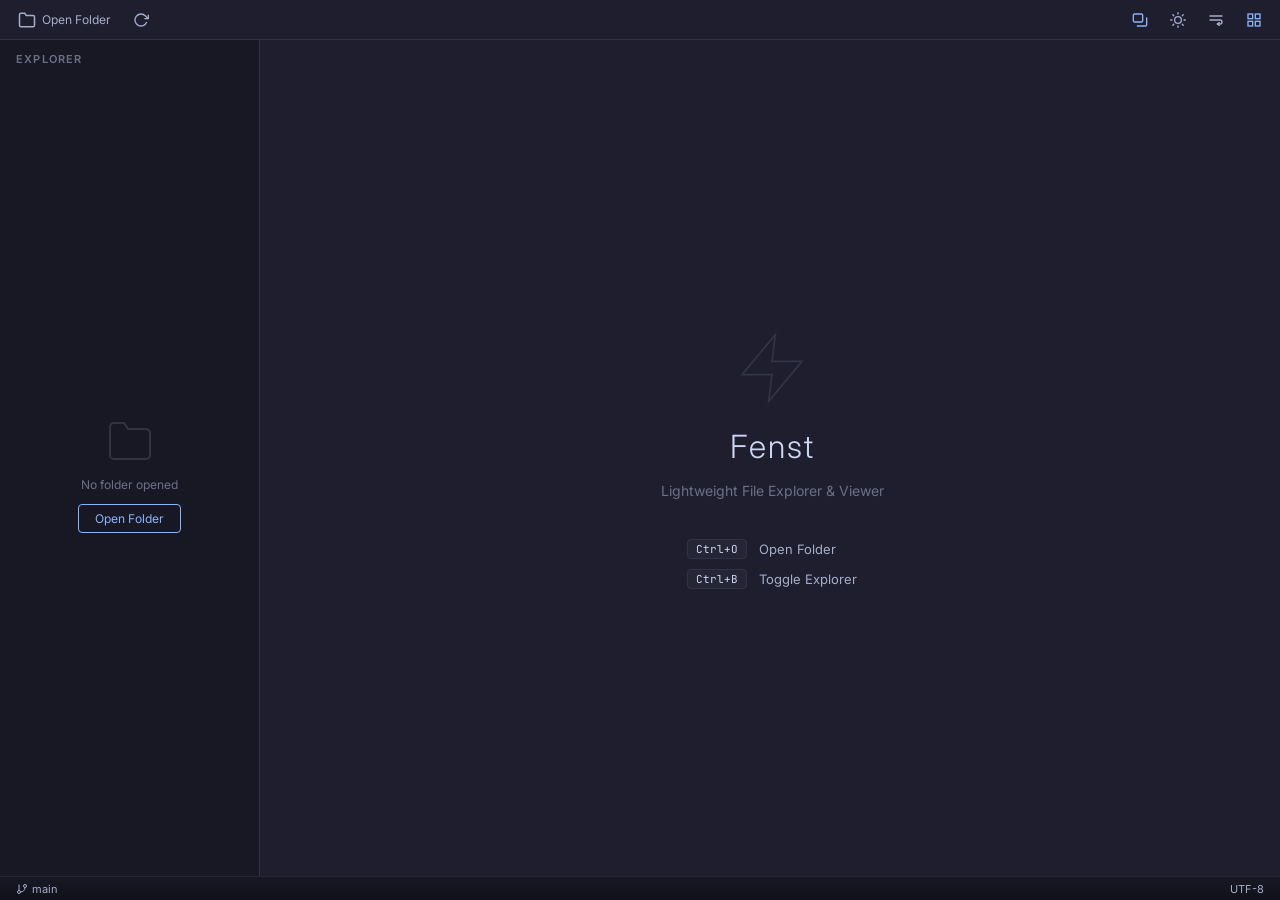
<file: frontend/index.html>
<!DOCTYPE html>
<html lang="en">
<head>
    <meta charset="UTF-8">
    <meta name="viewport" content="width=device-width, initial-scale=1.0">
    <title>Fenst</title>
    <meta name="description" content="Fenst — a lightweight file explorer and viewer built with Tauri">
    <link rel="preconnect" href="https://fonts.googleapis.com">
    <link rel="preconnect" href="https://fonts.gstatic.com" crossorigin>
    <link href="https://fonts.googleapis.com/css2?family=Inter:wght@300;400;500;600&family=JetBrains+Mono:wght@400;500&display=swap" rel="stylesheet">
    <link rel="stylesheet" href="styles.css">
</head>
<body>
    <div id="app">
        <!-- Toolbar -->
        <header id="toolbar" class="toolbar">
            <div class="toolbar-group">
                <button id="btn-open-folder" class="toolbar-btn" title="Open Folder (Ctrl+O)">
                    <svg width="18" height="18" viewBox="0 0 24 24" fill="none" stroke="currentColor" stroke-width="2">
                        <path d="M22 19a2 2 0 0 1-2 2H4a2 2 0 0 1-2-2V5a2 2 0 0 1 2-2h5l2 3h9a2 2 0 0 1 2 2z"/>
                    </svg>
                    <span>Open Folder</span>
                </button>
                <button id="btn-refresh" class="toolbar-btn" title="Refresh Explorer">
                    <svg width="16" height="16" viewBox="0 0 24 24" fill="none" stroke="currentColor" stroke-width="2">
                        <polyline points="23 4 23 10 17 10"/>
                        <path d="M20.49 15a9 9 0 1 1-2.12-9.36L23 10"/>
                    </svg>
                </button>
            </div>
            <div class="toolbar-group toolbar-right">
                <button id="btn-toggle-reuse-window" class="toolbar-btn active" title="Toggle Window Reuse (Alt+R)">
                    <svg width="16" height="16" viewBox="0 0 24 24" fill="none" stroke="currentColor" stroke-width="2" stroke-linecap="round" stroke-linejoin="round">
                        <rect x="2" y="3" width="14" height="12" rx="2"/>
                        <path d="M8 21h12a2 2 0 0 0 2-2V9"/>
                    </svg>
                </button>
                <button id="btn-toggle-theme" class="toolbar-btn" title="Toggle Theme (Ctrl+T)">
                    <svg width="16" height="16" viewBox="0 0 24 24" fill="none" stroke="currentColor" stroke-width="2" stroke-linecap="round" stroke-linejoin="round">
                        <circle cx="12" cy="12" r="5"/>
                        <line x1="12" y1="1" x2="12" y2="3"/>
                        <line x1="12" y1="21" x2="12" y2="23"/>
                        <line x1="4.22" y1="4.22" x2="5.64" y2="5.64"/>
                        <line x1="18.36" y1="18.36" x2="19.78" y2="19.78"/>
                        <line x1="1" y1="12" x2="3" y2="12"/>
                        <line x1="21" y1="12" x2="23" y2="12"/>
                        <line x1="4.22" y1="19.78" x2="5.64" y2="18.36"/>
                        <line x1="18.36" y1="5.64" x2="19.78" y2="4.22"/>
                    </svg>
                </button>
                <button id="btn-toggle-word-wrap" class="toolbar-btn" title="Toggle Word Wrap (Alt+Z)">
                    <svg width="16" height="16" viewBox="0 0 24 24" fill="none" stroke="currentColor" stroke-width="2" stroke-linecap="round" stroke-linejoin="round">
                        <path d="M3 6h18M3 12h15a3 3 0 0 1 0 6h-4"/>
                        <polyline points="17 16 14 18 17 20"/>
                    </svg>
                </button>
                <button id="btn-toggle-explorer" class="toolbar-btn active" title="Toggle Explorer (Ctrl+B)">
                    <svg width="16" height="16" viewBox="0 0 24 24" fill="none" stroke="currentColor" stroke-width="2">
                        <rect x="3" y="3" width="7" height="7"/>
                        <rect x="14" y="3" width="7" height="7"/>
                        <rect x="3" y="14" width="7" height="7"/>
                        <rect x="14" y="14" width="7" height="7"/>
                    </svg>
                </button>
            </div>
        </header>

        <!-- Main Content Area -->
        <div id="workspace">
            <!-- Explorer Side Panel -->
            <aside id="explorer" class="explorer">
                <div class="explorer-header">
                    <h2 class="explorer-title">EXPLORER</h2>
                </div>
                <div id="explorer-tree" class="explorer-tree">
                    <div class="explorer-empty">
                        <svg width="48" height="48" viewBox="0 0 24 24" fill="none" stroke="currentColor" stroke-width="1" opacity="0.3">
                            <path d="M22 19a2 2 0 0 1-2 2H4a2 2 0 0 1-2-2V5a2 2 0 0 1 2-2h5l2 3h9a2 2 0 0 1 2 2z"/>
                        </svg>
                        <p>No folder opened</p>
                        <button id="btn-open-folder-empty" class="btn-open-empty">Open Folder</button>
                    </div>
                </div>
            </aside>

            <!-- Resize Handle -->
            <div id="resize-handle" class="resize-handle"></div>

            <!-- Content Frame -->
            <main id="content" class="content">
                <div id="content-welcome" class="content-welcome">
                    <div class="welcome-logo">
                        <svg width="80" height="80" viewBox="0 0 24 24" fill="none" stroke="currentColor" stroke-width="0.5" opacity="0.15">
                            <path d="M13 2L3 14h9l-1 8 10-12h-9l1-8z"/>
                        </svg>
                    </div>
                    <h1 class="welcome-title">Fenst</h1>
                    <p class="welcome-subtitle">Lightweight File Explorer & Viewer</p>
                    <div class="welcome-shortcuts">
                        <div class="shortcut-item">
                            <kbd>Ctrl+O</kbd>
                            <span>Open Folder</span>
                        </div>
                        <div class="shortcut-item">
                            <kbd>Ctrl+B</kbd>
                            <span>Toggle Explorer</span>
                        </div>
                    </div>
                </div>
                <div id="content-viewer" class="content-viewer" style="display: none;">
                    <div id="content-tab-bar" class="tab-bar"></div>
                    <div id="file-content" class="file-content"></div>
                </div>
            </main>
        </div>

        <!-- Status Bar -->
        <footer id="statusbar" class="statusbar">
            <div class="statusbar-left">
                <span id="status-branch" class="status-item">
                    <svg width="12" height="12" viewBox="0 0 24 24" fill="none" stroke="currentColor" stroke-width="2">
                        <line x1="6" y1="3" x2="6" y2="15"/>
                        <circle cx="18" cy="6" r="3"/>
                        <circle cx="6" cy="18" r="3"/>
                        <path d="M18 9a9 9 0 0 1-9 9"/>
                    </svg>
                    <span>main</span>
                </span>
                <span id="status-file-path" class="status-item status-filepath"></span>
            </div>
            <div class="statusbar-right">
                <span id="status-lines" class="status-item"></span>
                <span id="status-size" class="status-item"></span>
                <span id="status-encoding" class="status-item">UTF-8</span>
            </div>
        </footer>
    </div>

    <script src="app.js"></script>
</body>
</html>
</file>
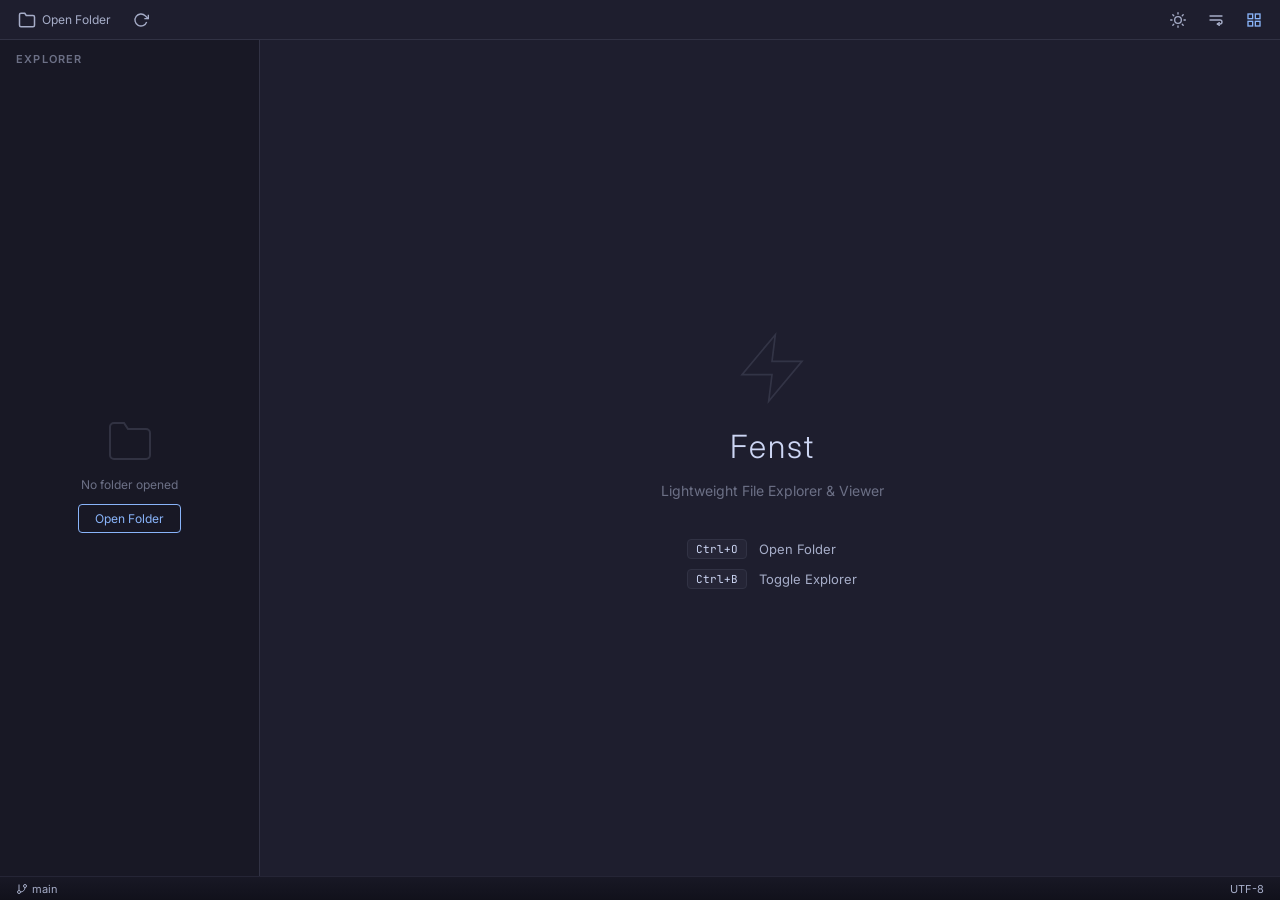
<file: src/fenst/frontend/index.html>
<!DOCTYPE html>
<html lang="en">
<head>
    <meta charset="UTF-8">
    <meta name="viewport" content="width=device-width, initial-scale=1.0">
    <title>Fenst</title>
    <meta name="description" content="Fenst — a lightweight file explorer and viewer built with Tauri">
    <link rel="preconnect" href="https://fonts.googleapis.com">
    <link rel="preconnect" href="https://fonts.gstatic.com" crossorigin>
    <link href="https://fonts.googleapis.com/css2?family=Inter:wght@300;400;500;600&family=JetBrains+Mono:wght@400;500&display=swap" rel="stylesheet">
    <link rel="stylesheet" href="styles.css">
</head>
<body>
    <div id="app">
        <!-- Toolbar -->
        <header id="toolbar" class="toolbar">
            <div class="toolbar-group">
                <button id="btn-open-folder" class="toolbar-btn" title="Open Folder (Ctrl+O)">
                    <svg width="18" height="18" viewBox="0 0 24 24" fill="none" stroke="currentColor" stroke-width="2">
                        <path d="M22 19a2 2 0 0 1-2 2H4a2 2 0 0 1-2-2V5a2 2 0 0 1 2-2h5l2 3h9a2 2 0 0 1 2 2z"/>
                    </svg>
                    <span>Open Folder</span>
                </button>
                <button id="btn-refresh" class="toolbar-btn" title="Refresh Explorer">
                    <svg width="16" height="16" viewBox="0 0 24 24" fill="none" stroke="currentColor" stroke-width="2">
                        <polyline points="23 4 23 10 17 10"/>
                        <path d="M20.49 15a9 9 0 1 1-2.12-9.36L23 10"/>
                    </svg>
                </button>
            </div>
            <div class="toolbar-group toolbar-right">
                <button id="btn-toggle-theme" class="toolbar-btn" title="Toggle Theme (Ctrl+T)">
                    <svg width="16" height="16" viewBox="0 0 24 24" fill="none" stroke="currentColor" stroke-width="2" stroke-linecap="round" stroke-linejoin="round">
                        <circle cx="12" cy="12" r="5"/>
                        <line x1="12" y1="1" x2="12" y2="3"/>
                        <line x1="12" y1="21" x2="12" y2="23"/>
                        <line x1="4.22" y1="4.22" x2="5.64" y2="5.64"/>
                        <line x1="18.36" y1="18.36" x2="19.78" y2="19.78"/>
                        <line x1="1" y1="12" x2="3" y2="12"/>
                        <line x1="21" y1="12" x2="23" y2="12"/>
                        <line x1="4.22" y1="19.78" x2="5.64" y2="18.36"/>
                        <line x1="18.36" y1="5.64" x2="19.78" y2="4.22"/>
                    </svg>
                </button>
                <button id="btn-toggle-word-wrap" class="toolbar-btn" title="Toggle Word Wrap (Alt+Z)">
                    <svg width="16" height="16" viewBox="0 0 24 24" fill="none" stroke="currentColor" stroke-width="2" stroke-linecap="round" stroke-linejoin="round">
                        <path d="M3 6h18M3 12h15a3 3 0 0 1 0 6h-4"/>
                        <polyline points="17 16 14 18 17 20"/>
                    </svg>
                </button>
                <button id="btn-toggle-explorer" class="toolbar-btn active" title="Toggle Explorer (Ctrl+B)">
                    <svg width="16" height="16" viewBox="0 0 24 24" fill="none" stroke="currentColor" stroke-width="2">
                        <rect x="3" y="3" width="7" height="7"/>
                        <rect x="14" y="3" width="7" height="7"/>
                        <rect x="3" y="14" width="7" height="7"/>
                        <rect x="14" y="14" width="7" height="7"/>
                    </svg>
                </button>
            </div>
        </header>

        <!-- Main Content Area -->
        <div id="workspace">
            <!-- Explorer Side Panel -->
            <aside id="explorer" class="explorer">
                <div class="explorer-header">
                    <h2 class="explorer-title">EXPLORER</h2>
                </div>
                <div id="explorer-tree" class="explorer-tree">
                    <div class="explorer-empty">
                        <svg width="48" height="48" viewBox="0 0 24 24" fill="none" stroke="currentColor" stroke-width="1" opacity="0.3">
                            <path d="M22 19a2 2 0 0 1-2 2H4a2 2 0 0 1-2-2V5a2 2 0 0 1 2-2h5l2 3h9a2 2 0 0 1 2 2z"/>
                        </svg>
                        <p>No folder opened</p>
                        <button id="btn-open-folder-empty" class="btn-open-empty">Open Folder</button>
                    </div>
                </div>
            </aside>

            <!-- Resize Handle -->
            <div id="resize-handle" class="resize-handle"></div>

            <!-- Content Frame -->
            <main id="content" class="content">
                <div id="content-welcome" class="content-welcome">
                    <div class="welcome-logo">
                        <svg width="80" height="80" viewBox="0 0 24 24" fill="none" stroke="currentColor" stroke-width="0.5" opacity="0.15">
                            <path d="M13 2L3 14h9l-1 8 10-12h-9l1-8z"/>
                        </svg>
                    </div>
                    <h1 class="welcome-title">Fenst</h1>
                    <p class="welcome-subtitle">Lightweight File Explorer & Viewer</p>
                    <div class="welcome-shortcuts">
                        <div class="shortcut-item">
                            <kbd>Ctrl+O</kbd>
                            <span>Open Folder</span>
                        </div>
                        <div class="shortcut-item">
                            <kbd>Ctrl+B</kbd>
                            <span>Toggle Explorer</span>
                        </div>
                    </div>
                </div>
                <div id="content-viewer" class="content-viewer" style="display: none;">
                    <div id="content-tab-bar" class="tab-bar">
                        <div id="active-tab" class="tab active">
                            <span id="tab-filename" class="tab-name">untitled</span>
                            <button id="tab-close" class="tab-close" title="Close">&times;</button>
                        </div>
                    </div>
                    <div id="file-content" class="file-content"></div>
                </div>
            </main>
        </div>

        <!-- Status Bar -->
        <footer id="statusbar" class="statusbar">
            <div class="statusbar-left">
                <span id="status-branch" class="status-item">
                    <svg width="12" height="12" viewBox="0 0 24 24" fill="none" stroke="currentColor" stroke-width="2">
                        <line x1="6" y1="3" x2="6" y2="15"/>
                        <circle cx="18" cy="6" r="3"/>
                        <circle cx="6" cy="18" r="3"/>
                        <path d="M18 9a9 9 0 0 1-9 9"/>
                    </svg>
                    <span>main</span>
                </span>
                <span id="status-file-path" class="status-item status-filepath"></span>
            </div>
            <div class="statusbar-right">
                <span id="status-lines" class="status-item"></span>
                <span id="status-size" class="status-item"></span>
                <span id="status-encoding" class="status-item">UTF-8</span>
            </div>
        </footer>
    </div>

    <script src="app.js"></script>
</body>
</html>
</file>
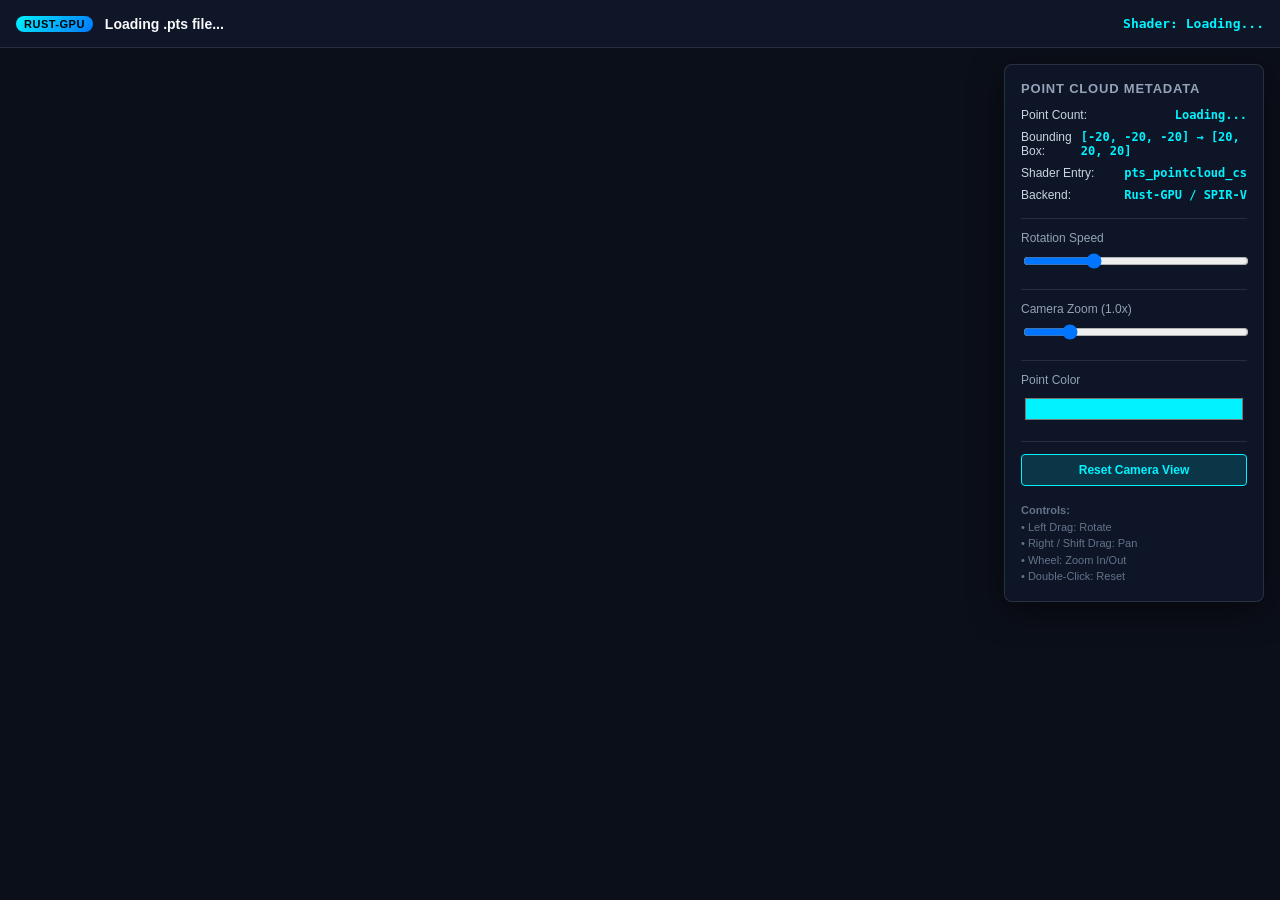
<file: frontend/pts_viewer.html>
<!DOCTYPE html>
<html lang="en">
<head>
  <meta charset="UTF-8" />
  <meta name="viewport" content="width=device-width, initial-scale=1.0" />
  <title>Fenst — Point Cloud Viewer</title>
  <style>
    * {
      box-sizing: border-box;
    }
    html, body {
      margin: 0;
      padding: 0;
      width: 100vw;
      height: 100vh;
      overflow: hidden;
      background-color: #0b0f19;
      color: #e2e8f0;
      font-family: -apple-system, BlinkMacSystemFont, "Segoe UI", Roboto, Helvetica, Arial, sans-serif;
      display: flex;
      flex-direction: column;
    }

    .pts-header {
      height: 48px;
      min-height: 48px;
      background: rgba(15, 23, 42, 0.95);
      border-bottom: 1px solid rgba(255, 255, 255, 0.1);
      display: flex;
      align-items: center;
      justify-content: space-between;
      padding: 0 16px;
      z-index: 10;
    }

    .pts-title-group {
      display: flex;
      align-items: center;
      gap: 12px;
    }

    .pts-badge {
      background: linear-gradient(135deg, #00f3ff, #0077ff);
      color: #000;
      font-weight: 700;
      font-size: 11px;
      padding: 2px 8px;
      border-radius: 12px;
      text-transform: uppercase;
      letter-spacing: 0.5px;
    }

    .pts-filename {
      font-size: 14px;
      font-weight: 600;
      color: #f8fafc;
    }

    .pts-main {
      flex: 1;
      width: 100%;
      height: calc(100vh - 48px);
      position: relative;
      overflow: hidden;
      display: block;
    }

    #pts-canvas {
      position: absolute;
      top: 0;
      left: 0;
      width: 100%;
      height: 100%;
      display: block;
    }

    .pts-sidebar {
      position: absolute;
      top: 16px;
      right: 16px;
      width: 260px;
      background: rgba(15, 23, 42, 0.85);
      backdrop-filter: blur(12px);
      border: 1px solid rgba(255, 255, 255, 0.12);
      border-radius: 8px;
      padding: 16px;
      box-shadow: 0 8px 32px rgba(0, 0, 0, 0.5);
      z-index: 5;
    }

    .pts-panel-title {
      font-size: 13px;
      font-weight: 700;
      text-transform: uppercase;
      letter-spacing: 0.8px;
      color: #94a3b8;
      margin-bottom: 12px;
    }

    .pts-stat-row {
      display: flex;
      justify-content: space-between;
      font-size: 12px;
      margin-bottom: 8px;
      color: #cbd5e1;
    }

    .pts-stat-val {
      font-family: monospace;
      font-weight: 600;
      color: #00f3ff;
    }

    .pts-control-group {
      margin-top: 16px;
      border-top: 1px solid rgba(255, 255, 255, 0.1);
      padding-top: 12px;
    }

    .pts-label {
      font-size: 12px;
      color: #94a3b8;
      margin-bottom: 6px;
      display: block;
    }

    input[type="range"] {
      width: 100%;
    }
  </style>
</head>
<body>
  <div class="pts-header">
    <div class="pts-title-group">
      <span class="pts-badge">Rust-GPU</span>
      <span class="pts-filename" id="pts-filename-txt">Loading .pts file...</span>
    </div>
    <div class="pts-stat-val" id="pts-shader-status">Shader: Loading...</div>
  </div>

  <div class="pts-main">
    <canvas id="pts-canvas"></canvas>

    <div class="pts-sidebar">
      <div class="pts-panel-title">Point Cloud Metadata</div>
      <div class="pts-stat-row">
        <span>Point Count:</span>
        <span class="pts-stat-val" id="pts-stat-count">Loading...</span>
      </div>
      <div class="pts-stat-row">
        <span>Bounding Box:</span>
        <span class="pts-stat-val" id="pts-stat-bbox">[-20, -20, -20] → [20, 20, 20]</span>
      </div>
      <div class="pts-stat-row">
        <span>Shader Entry:</span>
        <span class="pts-stat-val">pts_pointcloud_cs</span>
      </div>
      <div class="pts-stat-row">
        <span>Backend:</span>
        <span class="pts-stat-val">Rust-GPU / SPIR-V</span>
      </div>

      <div class="pts-control-group">
        <label class="pts-label" for="pts-rot-speed">Rotation Speed</label>
        <input type="range" id="pts-rot-speed" min="0" max="100" value="30" />
      </div>
      <div class="pts-control-group">
        <label class="pts-label" for="pts-zoom">Camera Zoom (<span id="pts-zoom-val">1.0x</span>)</label>
        <input type="range" id="pts-zoom" min="10" max="500" value="100" />
      </div>
      <div class="pts-control-group">
        <label class="pts-label" for="pts-line-color">Point Color</label>
        <input type="color" id="pts-line-color" value="#00f3ff" style="width:100%; height:32px; background:none; border:none; cursor:pointer;" />
      </div>
      <div class="pts-control-group">
        <button id="pts-btn-reset-cam" style="width:100%; padding:8px 12px; background:rgba(0,243,255,0.15); border:1px solid #00f3ff; color:#00f3ff; border-radius:4px; font-weight:600; cursor:pointer; font-size:12px; transition:all 0.2s;">Reset Camera View</button>
      </div>
      <div style="margin-top:16px; font-size:11px; color:#64748b; line-height:1.5;">
        <div><b>Controls:</b></div>
        <div>• Left Drag: Rotate</div>
        <div>• Right / Shift Drag: Pan</div>
        <div>• Wheel: Zoom In/Out</div>
        <div>• Double-Click: Reset</div>
      </div>
    </div>
  </div>

  <script src="pts_viewer.js"></script>
</body>
</html>
</file>
<file: frontend/styles.css>
/* =================================================================
   Fenst — VS Code-inspired Dark Theme
   ================================================================= */

/* ---- CSS Custom Properties (Design Tokens) ---- */
:root {
    /* Background layers */
    --bg-base:              #1e1e2e;
    --bg-surface:           #181825;
    --bg-elevated:          #252536;
    --bg-overlay:           #313244;

    /* Text */
    --text-primary:         #cdd6f4;
    --text-secondary:       #a6adc8;
    --text-muted:           #6c7086;
    --text-accent:          #89b4fa;

    /* Accent & brand */
    --accent:               #89b4fa;
    --accent-hover:         #74c7ec;
    --accent-dim:           rgba(137, 180, 250, 0.12);
    --accent-glow:          rgba(137, 180, 250, 0.08);

    /* Borders */
    --border:               #313244;
    --border-subtle:        #252536;
    --border-focus:         #89b4fa;

    /* Status bar */
    --statusbar-bg:         #11111b;
    --statusbar-text:       #a6adc8;

    /* Toolbar */
    --toolbar-bg:           #1e1e2e;
    --toolbar-border:       #313244;

    /* Explorer */
    --explorer-bg:          #181825;
    --explorer-hover:       rgba(137, 180, 250, 0.06);
    --explorer-selected:    rgba(137, 180, 250, 0.12);
    --explorer-width:       260px;

    /* Content */
    --content-bg:           #1e1e2e;
    --line-number-color:    #45475a;
    --line-number-bg:       #181825;

    /* Tab bar */
    --tab-bg:               #181825;
    --tab-active-bg:        #1e1e2e;
    --tab-border:           #313244;
    --tab-text:             #6c7086;
    --tab-active-text:      #cdd6f4;

    /* Scrollbar */
    --scrollbar-thumb:      #45475a;
    --scrollbar-track:      transparent;

    /* Transitions */
    --transition-fast:      120ms ease;
    --transition-normal:    200ms ease;
    --transition-smooth:    300ms cubic-bezier(0.4, 0, 0.2, 1);

    /* Fonts */
    --font-ui:              'Inter', -apple-system, BlinkMacSystemFont, 'Segoe UI', sans-serif;
    --font-mono:            'JetBrains Mono', 'Cascadia Code', 'Fira Code', 'Consolas', monospace;

    /* Sizing */
    --toolbar-height:       40px;
    --statusbar-height:     24px;
    --tab-height:           36px;
}

/* ---- Light Mode (Catppuccin Latte inspired) ---- */
body.light-theme {
    /* Background layers */
    --bg-base:              #eff1f5;
    --bg-surface:           #e6e9ef;
    --bg-elevated:          #ccd0da;
    --bg-overlay:           #bcc0cc;

    /* Text */
    --text-primary:         #4c4f69;
    --text-secondary:       #5c5f77;
    --text-muted:           #8c8fa1;
    --text-accent:          #1e66f5;

    /* Accent & brand */
    --accent:               #1e66f5;
    --accent-hover:         #179294;
    --accent-dim:           rgba(30, 102, 245, 0.12);
    --accent-glow:          rgba(30, 102, 245, 0.08);

    /* Borders */
    --border:               #bcc0cc;
    --border-subtle:        #ccd0da;
    --border-focus:         #1e66f5;

    /* Status bar */
    --statusbar-bg:         #dce0e8;
    --statusbar-text:       #4c4f69;

    /* Toolbar */
    --toolbar-bg:           #eff1f5;
    --toolbar-border:       #bcc0cc;

    /* Explorer */
    --explorer-bg:          #e6e9ef;
    --explorer-hover:       rgba(30, 102, 245, 0.06);
    --explorer-selected:    rgba(30, 102, 245, 0.12);

    /* Content */
    --content-bg:           #eff1f5;
    --line-number-color:    #9ca0b0;
    --line-number-bg:       #e6e9ef;

    /* Tab bar */
    --tab-bg:               #e6e9ef;
    --tab-active-bg:        #eff1f5;
    --tab-border:           #bcc0cc;
    --tab-text:             #8c8fa1;
    --tab-active-text:      #4c4f69;

    /* Scrollbar */
    --scrollbar-thumb:      #bcc0cc;
}

/* ---- Light Theme Folder/File Type Icon Colors ---- */
body.light-theme .icon-folder { color: #dfae3d; }
body.light-theme .icon-folder-open { color: #e68440; }
body.light-theme .icon-rust { color: #e66400; }
body.light-theme .icon-js { color: #a37c00; }
body.light-theme .icon-ts { color: #1e66f5; }
body.light-theme .icon-html { color: #e15a1d; }
body.light-theme .icon-css { color: #1e66f5; }
body.light-theme .icon-json { color: #a37c00; }
body.light-theme .icon-md { color: #1e66f5; }
body.light-theme .icon-toml { color: #40a02b; }
body.light-theme .icon-py { color: #1e66f5; }
body.light-theme .icon-image { color: #8839ef; }

/* ---- Theme transitions ---- */
body, .toolbar, .explorer, .content, .tab-bar, .tab, .statusbar, .line-number, .line-text, .tree-item, .statusbar-bg {
    transition: background-color var(--transition-normal), 
                color var(--transition-normal), 
                border-color var(--transition-normal);
}

/* ---- Reset & Base ---- */
*, *::before, *::after {
    margin: 0;
    padding: 0;
    box-sizing: border-box;
}

html, body {
    width: 100%;
    height: 100%;
    overflow: hidden;
    font-family: var(--font-ui);
    font-size: 14px;
    color: var(--text-primary);
    background: var(--bg-base);
    -webkit-font-smoothing: antialiased;
    -moz-osx-font-smoothing: grayscale;
    user-select: none;
}

/* ---- Scrollbar ---- */
::-webkit-scrollbar {
    width: 8px;
    height: 8px;
}

::-webkit-scrollbar-track {
    background: var(--scrollbar-track);
}

::-webkit-scrollbar-thumb {
    background: var(--scrollbar-thumb);
    border-radius: 4px;
}

::-webkit-scrollbar-thumb:hover {
    background: #585b70;
}

::-webkit-scrollbar-corner {
    background: transparent;
}

/* ---- App Layout ---- */
#app {
    display: grid;
    grid-template-rows: var(--toolbar-height) 1fr var(--statusbar-height);
    width: 100%;
    height: 100%;
}

/* ---- Toolbar ---- */
.toolbar {
    display: flex;
    align-items: center;
    justify-content: space-between;
    padding: 0 8px;
    background: var(--toolbar-bg);
    border-bottom: 1px solid var(--toolbar-border);
    gap: 4px;
    z-index: 10;
}

.toolbar-group {
    display: flex;
    align-items: center;
    gap: 2px;
}

.toolbar-btn {
    display: flex;
    align-items: center;
    gap: 6px;
    padding: 5px 10px;
    border: none;
    border-radius: 5px;
    background: transparent;
    color: var(--text-secondary);
    font-family: var(--font-ui);
    font-size: 12px;
    cursor: pointer;
    transition: all var(--transition-fast);
    white-space: nowrap;
}

.toolbar-btn:hover {
    background: var(--accent-dim);
    color: var(--text-primary);
}

.toolbar-btn:active {
    background: var(--accent-glow);
    transform: scale(0.97);
}

.toolbar-btn.active {
    color: var(--accent);
}

.toolbar-btn svg {
    flex-shrink: 0;
    transition: color var(--transition-fast);
}

/* ---- Workspace (Explorer + Content) ---- */
#workspace {
    display: flex;
    overflow: hidden;
    position: relative;
}

/* ---- Explorer ---- */
.explorer {
    width: var(--explorer-width);
    min-width: 180px;
    max-width: 500px;
    background: var(--explorer-bg);
    border-right: 1px solid var(--border);
    display: flex;
    flex-direction: column;
    overflow: hidden;
    transition: width var(--transition-smooth), min-width var(--transition-smooth), opacity var(--transition-normal);
}

.explorer.hidden {
    width: 0 !important;
    min-width: 0 !important;
    border-right: none;
    opacity: 0;
    pointer-events: none;
}

.explorer-header {
    display: flex;
    align-items: center;
    justify-content: space-between;
    padding: 12px 16px 8px;
    flex-shrink: 0;
}

.explorer-title {
    font-size: 11px;
    font-weight: 600;
    letter-spacing: 1.2px;
    color: var(--text-muted);
    text-transform: uppercase;
}

.explorer-tree {
    flex: 1;
    overflow-y: auto;
    overflow-x: hidden;
    padding: 4px 0;
}

/* Empty state */
.explorer-empty {
    display: flex;
    flex-direction: column;
    align-items: center;
    justify-content: center;
    height: 100%;
    gap: 12px;
    color: var(--text-muted);
    padding: 20px;
    text-align: center;
}

.explorer-empty p {
    font-size: 12px;
}

.btn-open-empty {
    padding: 6px 16px;
    border: 1px solid var(--accent);
    border-radius: 4px;
    background: transparent;
    color: var(--accent);
    font-family: var(--font-ui);
    font-size: 12px;
    cursor: pointer;
    transition: all var(--transition-fast);
}

.btn-open-empty:hover {
    background: var(--accent-dim);
}

/* Tree items */
.tree-item {
    display: flex;
    align-items: center;
    padding: 3px 8px 3px 0;
    cursor: pointer;
    color: var(--text-secondary);
    font-size: 14px;
    transition: background var(--transition-fast), color var(--transition-fast);
    white-space: nowrap;
    overflow: hidden;
    text-overflow: ellipsis;
}

.tree-item:hover {
    background: var(--explorer-hover);
    color: var(--text-primary);
}

.tree-item.selected {
    background: var(--explorer-selected);
    color: var(--text-accent);
}

.tree-item-indent {
    flex-shrink: 0;
}

.tree-item-icon {
    width: 20px;
    height: 20px;
    display: flex;
    align-items: center;
    justify-content: center;
    flex-shrink: 0;
    margin-right: 4px;
}

.tree-item-chevron {
    width: 16px;
    height: 16px;
    display: flex;
    align-items: center;
    justify-content: center;
    flex-shrink: 0;
    transition: transform var(--transition-fast);
    color: var(--text-muted);
}

.tree-item-chevron.expanded {
    transform: rotate(90deg);
}

.tree-item-chevron.file-spacer {
    width: 16px;
}

.tree-item-name {
    overflow: hidden;
    text-overflow: ellipsis;
}

.tree-children {
    overflow: hidden;
    transition: max-height var(--transition-smooth), opacity var(--transition-normal);
}

.tree-children.collapsed {
    max-height: 0 !important;
    opacity: 0;
}

/* File type icon colors */
.icon-folder { color: #f9e2af; }
.icon-folder-open { color: #fab387; }
.icon-file { color: var(--text-muted); }
.icon-rust { color: #fab387; }
.icon-js { color: #f9e2af; }
.icon-ts { color: #89b4fa; }
.icon-html { color: #fab387; }
.icon-css { color: #89b4fa; }
.icon-json { color: #f9e2af; }
.icon-md { color: #89b4fa; }
.icon-toml { color: #a6e3a1; }
.icon-py { color: #89b4fa; }
.icon-txt { color: var(--text-secondary); }
.icon-image { color: #cba6f7; }

/* ---- Resize Handle ---- */
.resize-handle {
    width: 4px;
    cursor: col-resize;
    background: transparent;
    transition: background var(--transition-fast);
    z-index: 5;
    flex-shrink: 0;
}

.resize-handle:hover,
.resize-handle.active {
    background: var(--accent);
}

/* ---- Content Area ---- */
.content {
    flex: 1;
    background: var(--content-bg);
    display: flex;
    flex-direction: column;
    overflow: hidden;
    min-width: 0;
}

/* Welcome screen */
.content-welcome {
    display: flex;
    flex-direction: column;
    align-items: center;
    justify-content: center;
    height: 100%;
    gap: 16px;
    animation: fadeIn 0.5s ease;
}

.welcome-logo {
    opacity: 0.8;
}

.welcome-title {
    font-size: 32px;
    font-weight: 300;
    color: var(--text-primary);
    letter-spacing: 2px;
}

.welcome-subtitle {
    font-size: 14px;
    color: var(--text-muted);
    margin-bottom: 24px;
}

.welcome-shortcuts {
    display: flex;
    flex-direction: column;
    gap: 10px;
}

.shortcut-item {
    display: flex;
    align-items: center;
    gap: 12px;
    font-size: 13px;
    color: var(--text-secondary);
}

kbd {
    display: inline-block;
    padding: 2px 8px;
    border: 1px solid var(--border);
    border-radius: 4px;
    background: var(--bg-elevated);
    color: var(--text-primary);
    font-family: var(--font-mono);
    font-size: 11px;
    min-width: 60px;
    text-align: center;
}

/* Tab bar */
.tab-bar {
    display: flex;
    align-items: stretch;
    height: var(--tab-height);
    background: var(--tab-bg);
    border-bottom: 1px solid var(--tab-border);
    flex-shrink: 0;
    overflow-x: auto;
}

.tab {
    display: flex;
    align-items: center;
    gap: 8px;
    padding: 0 12px;
    border-right: 1px solid var(--tab-border);
    color: var(--tab-text);
    font-size: 12px;
    cursor: pointer;
    transition: all var(--transition-fast);
    position: relative;
    max-width: 200px;
}

.tab.active {
    background: var(--tab-active-bg);
    color: var(--tab-active-text);
}

.tab.active::after {
    content: '';
    position: absolute;
    bottom: 0;
    left: 0;
    right: 0;
    height: 2px;
    background: var(--accent);
}

.tab-name {
    overflow: hidden;
    text-overflow: ellipsis;
    white-space: nowrap;
}

.tab-close {
    display: flex;
    align-items: center;
    justify-content: center;
    width: 18px;
    height: 18px;
    border: none;
    border-radius: 3px;
    background: transparent;
    color: var(--text-muted);
    font-size: 14px;
    cursor: pointer;
    transition: all var(--transition-fast);
    flex-shrink: 0;
}

.tab-close:hover {
    background: var(--bg-overlay);
    color: var(--text-primary);
}

/* File content viewer */
.content-viewer {
    flex: 1;
    display: flex;
    flex-direction: column;
    overflow: hidden;
}

.file-content {
    flex: 1;
    display: flex;
    flex-direction: column;
    overflow: auto;
    font-family: var(--font-mono);
    font-size: 14px;
    line-height: 1.6;
    padding: 8px 0;
}

/* Row-by-row layout styles */
.code-line {
    display: flex;
    width: max-content;
    min-width: 100%;
    white-space: pre;
}

.line-number {
    position: sticky;
    left: 0;
    z-index: 5;
    flex-shrink: 0;
    width: 56px;
    text-align: right;
    padding: 0 12px 0 16px;
    color: var(--line-number-color);
    background: var(--line-number-bg);
    user-select: none;
    font-variant-numeric: tabular-nums;
    border-right: 1px solid var(--border-subtle);
}

.line-text {
    padding: 0 16px;
    margin: 0;
    color: var(--text-primary);
    tab-size: 4;
    font-family: inherit;
    font-size: inherit;
    line-height: inherit;
    white-space: inherit;
}

/* Word-wrap active styles */
.file-content.word-wrap {
    overflow-x: hidden;
}

.file-content.word-wrap .code-line {
    width: 100%;
    min-width: 100%;
    white-space: pre-wrap;
    overflow-wrap: break-word;
    word-break: break-all;
}

.file-content.word-wrap .line-text {
    white-space: pre-wrap;
}


/* ---- Status Bar ---- */
.statusbar {
    display: flex;
    align-items: center;
    justify-content: space-between;
    padding: 0 12px;
    background: linear-gradient(180deg, #181825 0%, var(--statusbar-bg) 100%);
    color: var(--statusbar-text);
    font-size: 11px;
    border-top: 1px solid var(--border-subtle);
    z-index: 10;
}

.statusbar-left,
.statusbar-right {
    display: flex;
    align-items: center;
    gap: 12px;
}

.status-item {
    display: flex;
    align-items: center;
    gap: 4px;
    padding: 0 4px;
    transition: color var(--transition-fast);
}

.status-item:hover {
    color: var(--text-primary);
}

.status-filepath {
    opacity: 0.7;
    max-width: 400px;
    overflow: hidden;
    text-overflow: ellipsis;
    white-space: nowrap;
}

/* ---- Animations ---- */
@keyframes fadeIn {
    from { opacity: 0; transform: translateY(8px); }
    to   { opacity: 1; transform: translateY(0); }
}

@keyframes slideInLeft {
    from { opacity: 0; transform: translateX(-8px); }
    to   { opacity: 1; transform: translateX(0); }
}

/* Tree item enter animation */
.tree-item {
    animation: slideInLeft 0.15s ease;
}

/* ---- Focus states ---- */
.toolbar-btn:focus-visible,
.btn-open-empty:focus-visible {
    outline: 2px solid var(--border-focus);
    outline-offset: 1px;
}

/* ---- Selection in content ---- */
.line-text::selection,
.line-text *::selection {
    background: rgba(137, 180, 250, 0.25);
}

.line-number::selection {
    background: transparent;
}
</file>
<file: src/fenst/frontend/styles.css>
/* =================================================================
   Fenst — VS Code-inspired Dark Theme
   ================================================================= */

/* ---- CSS Custom Properties (Design Tokens) ---- */
:root {
    /* Background layers */
    --bg-base:              #1e1e2e;
    --bg-surface:           #181825;
    --bg-elevated:          #252536;
    --bg-overlay:           #313244;

    /* Text */
    --text-primary:         #cdd6f4;
    --text-secondary:       #a6adc8;
    --text-muted:           #6c7086;
    --text-accent:          #89b4fa;

    /* Accent & brand */
    --accent:               #89b4fa;
    --accent-hover:         #74c7ec;
    --accent-dim:           rgba(137, 180, 250, 0.12);
    --accent-glow:          rgba(137, 180, 250, 0.08);

    /* Borders */
    --border:               #313244;
    --border-subtle:        #252536;
    --border-focus:         #89b4fa;

    /* Status bar */
    --statusbar-bg:         #11111b;
    --statusbar-text:       #a6adc8;

    /* Toolbar */
    --toolbar-bg:           #1e1e2e;
    --toolbar-border:       #313244;

    /* Explorer */
    --explorer-bg:          #181825;
    --explorer-hover:       rgba(137, 180, 250, 0.06);
    --explorer-selected:    rgba(137, 180, 250, 0.12);
    --explorer-width:       260px;

    /* Content */
    --content-bg:           #1e1e2e;
    --line-number-color:    #45475a;
    --line-number-bg:       #181825;

    /* Tab bar */
    --tab-bg:               #181825;
    --tab-active-bg:        #1e1e2e;
    --tab-border:           #313244;
    --tab-text:             #6c7086;
    --tab-active-text:      #cdd6f4;

    /* Scrollbar */
    --scrollbar-thumb:      #45475a;
    --scrollbar-track:      transparent;

    /* Transitions */
    --transition-fast:      120ms ease;
    --transition-normal:    200ms ease;
    --transition-smooth:    300ms cubic-bezier(0.4, 0, 0.2, 1);

    /* Fonts */
    --font-ui:              'Inter', -apple-system, BlinkMacSystemFont, 'Segoe UI', sans-serif;
    --font-mono:            'JetBrains Mono', 'Cascadia Code', 'Fira Code', 'Consolas', monospace;

    /* Sizing */
    --toolbar-height:       40px;
    --statusbar-height:     24px;
    --tab-height:           36px;
}

/* ---- Light Mode (Catppuccin Latte inspired) ---- */
body.light-theme {
    /* Background layers */
    --bg-base:              #eff1f5;
    --bg-surface:           #e6e9ef;
    --bg-elevated:          #ccd0da;
    --bg-overlay:           #bcc0cc;

    /* Text */
    --text-primary:         #4c4f69;
    --text-secondary:       #5c5f77;
    --text-muted:           #8c8fa1;
    --text-accent:          #1e66f5;

    /* Accent & brand */
    --accent:               #1e66f5;
    --accent-hover:         #179294;
    --accent-dim:           rgba(30, 102, 245, 0.12);
    --accent-glow:          rgba(30, 102, 245, 0.08);

    /* Borders */
    --border:               #bcc0cc;
    --border-subtle:        #ccd0da;
    --border-focus:         #1e66f5;

    /* Status bar */
    --statusbar-bg:         #dce0e8;
    --statusbar-text:       #4c4f69;

    /* Toolbar */
    --toolbar-bg:           #eff1f5;
    --toolbar-border:       #bcc0cc;

    /* Explorer */
    --explorer-bg:          #e6e9ef;
    --explorer-hover:       rgba(30, 102, 245, 0.06);
    --explorer-selected:    rgba(30, 102, 245, 0.12);

    /* Content */
    --content-bg:           #eff1f5;
    --line-number-color:    #9ca0b0;
    --line-number-bg:       #e6e9ef;

    /* Tab bar */
    --tab-bg:               #e6e9ef;
    --tab-active-bg:        #eff1f5;
    --tab-border:           #bcc0cc;
    --tab-text:             #8c8fa1;
    --tab-active-text:      #4c4f69;

    /* Scrollbar */
    --scrollbar-thumb:      #bcc0cc;
}

/* ---- Light Theme Folder/File Type Icon Colors ---- */
body.light-theme .icon-folder { color: #dfae3d; }
body.light-theme .icon-folder-open { color: #e68440; }
body.light-theme .icon-rust { color: #e66400; }
body.light-theme .icon-js { color: #a37c00; }
body.light-theme .icon-ts { color: #1e66f5; }
body.light-theme .icon-html { color: #e15a1d; }
body.light-theme .icon-css { color: #1e66f5; }
body.light-theme .icon-json { color: #a37c00; }
body.light-theme .icon-md { color: #1e66f5; }
body.light-theme .icon-toml { color: #40a02b; }
body.light-theme .icon-py { color: #1e66f5; }
body.light-theme .icon-image { color: #8839ef; }

/* ---- Theme transitions ---- */
body, .toolbar, .explorer, .content, .tab-bar, .tab, .statusbar, .line-number, .line-text, .tree-item, .statusbar-bg {
    transition: background-color var(--transition-normal), 
                color var(--transition-normal), 
                border-color var(--transition-normal);
}

/* ---- Reset & Base ---- */
*, *::before, *::after {
    margin: 0;
    padding: 0;
    box-sizing: border-box;
}

html, body {
    width: 100%;
    height: 100%;
    overflow: hidden;
    font-family: var(--font-ui);
    font-size: 14px;
    color: var(--text-primary);
    background: var(--bg-base);
    -webkit-font-smoothing: antialiased;
    -moz-osx-font-smoothing: grayscale;
    user-select: none;
}

/* ---- Scrollbar ---- */
::-webkit-scrollbar {
    width: 8px;
    height: 8px;
}

::-webkit-scrollbar-track {
    background: var(--scrollbar-track);
}

::-webkit-scrollbar-thumb {
    background: var(--scrollbar-thumb);
    border-radius: 4px;
}

::-webkit-scrollbar-thumb:hover {
    background: #585b70;
}

::-webkit-scrollbar-corner {
    background: transparent;
}

/* ---- App Layout ---- */
#app {
    display: grid;
    grid-template-rows: var(--toolbar-height) 1fr var(--statusbar-height);
    width: 100%;
    height: 100%;
}

/* ---- Toolbar ---- */
.toolbar {
    display: flex;
    align-items: center;
    justify-content: space-between;
    padding: 0 8px;
    background: var(--toolbar-bg);
    border-bottom: 1px solid var(--toolbar-border);
    gap: 4px;
    z-index: 10;
}

.toolbar-group {
    display: flex;
    align-items: center;
    gap: 2px;
}

.toolbar-btn {
    display: flex;
    align-items: center;
    gap: 6px;
    padding: 5px 10px;
    border: none;
    border-radius: 5px;
    background: transparent;
    color: var(--text-secondary);
    font-family: var(--font-ui);
    font-size: 12px;
    cursor: pointer;
    transition: all var(--transition-fast);
    white-space: nowrap;
}

.toolbar-btn:hover {
    background: var(--accent-dim);
    color: var(--text-primary);
}

.toolbar-btn:active {
    background: var(--accent-glow);
    transform: scale(0.97);
}

.toolbar-btn.active {
    color: var(--accent);
}

.toolbar-btn svg {
    flex-shrink: 0;
    transition: color var(--transition-fast);
}

/* ---- Workspace (Explorer + Content) ---- */
#workspace {
    display: flex;
    overflow: hidden;
    position: relative;
}

/* ---- Explorer ---- */
.explorer {
    width: var(--explorer-width);
    min-width: 180px;
    max-width: 500px;
    background: var(--explorer-bg);
    border-right: 1px solid var(--border);
    display: flex;
    flex-direction: column;
    overflow: hidden;
    transition: width var(--transition-smooth), min-width var(--transition-smooth), opacity var(--transition-normal);
}

.explorer.hidden {
    width: 0 !important;
    min-width: 0 !important;
    border-right: none;
    opacity: 0;
    pointer-events: none;
}

.explorer-header {
    display: flex;
    align-items: center;
    justify-content: space-between;
    padding: 12px 16px 8px;
    flex-shrink: 0;
}

.explorer-title {
    font-size: 11px;
    font-weight: 600;
    letter-spacing: 1.2px;
    color: var(--text-muted);
    text-transform: uppercase;
}

.explorer-tree {
    flex: 1;
    overflow-y: auto;
    overflow-x: hidden;
    padding: 4px 0;
}

/* Empty state */
.explorer-empty {
    display: flex;
    flex-direction: column;
    align-items: center;
    justify-content: center;
    height: 100%;
    gap: 12px;
    color: var(--text-muted);
    padding: 20px;
    text-align: center;
}

.explorer-empty p {
    font-size: 12px;
}

.btn-open-empty {
    padding: 6px 16px;
    border: 1px solid var(--accent);
    border-radius: 4px;
    background: transparent;
    color: var(--accent);
    font-family: var(--font-ui);
    font-size: 12px;
    cursor: pointer;
    transition: all var(--transition-fast);
}

.btn-open-empty:hover {
    background: var(--accent-dim);
}

/* Tree items */
.tree-item {
    display: flex;
    align-items: center;
    padding: 3px 8px 3px 0;
    cursor: pointer;
    color: var(--text-secondary);
    font-size: 14px;
    transition: background var(--transition-fast), color var(--transition-fast);
    white-space: nowrap;
    overflow: hidden;
    text-overflow: ellipsis;
}

.tree-item:hover {
    background: var(--explorer-hover);
    color: var(--text-primary);
}

.tree-item.selected {
    background: var(--explorer-selected);
    color: var(--text-accent);
}

.tree-item-indent {
    flex-shrink: 0;
}

.tree-item-icon {
    width: 20px;
    height: 20px;
    display: flex;
    align-items: center;
    justify-content: center;
    flex-shrink: 0;
    margin-right: 4px;
}

.tree-item-chevron {
    width: 16px;
    height: 16px;
    display: flex;
    align-items: center;
    justify-content: center;
    flex-shrink: 0;
    transition: transform var(--transition-fast);
    color: var(--text-muted);
}

.tree-item-chevron.expanded {
    transform: rotate(90deg);
}

.tree-item-chevron.file-spacer {
    width: 16px;
}

.tree-item-name {
    overflow: hidden;
    text-overflow: ellipsis;
}

.tree-children {
    overflow: hidden;
    transition: max-height var(--transition-smooth), opacity var(--transition-normal);
}

.tree-children.collapsed {
    max-height: 0 !important;
    opacity: 0;
}

/* File type icon colors */
.icon-folder { color: #f9e2af; }
.icon-folder-open { color: #fab387; }
.icon-file { color: var(--text-muted); }
.icon-rust { color: #fab387; }
.icon-js { color: #f9e2af; }
.icon-ts { color: #89b4fa; }
.icon-html { color: #fab387; }
.icon-css { color: #89b4fa; }
.icon-json { color: #f9e2af; }
.icon-md { color: #89b4fa; }
.icon-toml { color: #a6e3a1; }
.icon-py { color: #89b4fa; }
.icon-txt { color: var(--text-secondary); }
.icon-image { color: #cba6f7; }

/* ---- Resize Handle ---- */
.resize-handle {
    width: 4px;
    cursor: col-resize;
    background: transparent;
    transition: background var(--transition-fast);
    z-index: 5;
    flex-shrink: 0;
}

.resize-handle:hover,
.resize-handle.active {
    background: var(--accent);
}

/* ---- Content Area ---- */
.content {
    flex: 1;
    background: var(--content-bg);
    display: flex;
    flex-direction: column;
    overflow: hidden;
    min-width: 0;
}

/* Welcome screen */
.content-welcome {
    display: flex;
    flex-direction: column;
    align-items: center;
    justify-content: center;
    height: 100%;
    gap: 16px;
    animation: fadeIn 0.5s ease;
}

.welcome-logo {
    opacity: 0.8;
}

.welcome-title {
    font-size: 32px;
    font-weight: 300;
    color: var(--text-primary);
    letter-spacing: 2px;
}

.welcome-subtitle {
    font-size: 14px;
    color: var(--text-muted);
    margin-bottom: 24px;
}

.welcome-shortcuts {
    display: flex;
    flex-direction: column;
    gap: 10px;
}

.shortcut-item {
    display: flex;
    align-items: center;
    gap: 12px;
    font-size: 13px;
    color: var(--text-secondary);
}

kbd {
    display: inline-block;
    padding: 2px 8px;
    border: 1px solid var(--border);
    border-radius: 4px;
    background: var(--bg-elevated);
    color: var(--text-primary);
    font-family: var(--font-mono);
    font-size: 11px;
    min-width: 60px;
    text-align: center;
}

/* Tab bar */
.tab-bar {
    display: flex;
    align-items: stretch;
    height: var(--tab-height);
    background: var(--tab-bg);
    border-bottom: 1px solid var(--tab-border);
    flex-shrink: 0;
}

.tab {
    display: flex;
    align-items: center;
    gap: 8px;
    padding: 0 12px;
    border-right: 1px solid var(--tab-border);
    color: var(--tab-text);
    font-size: 12px;
    cursor: pointer;
    transition: all var(--transition-fast);
    position: relative;
    max-width: 200px;
}

.tab.active {
    background: var(--tab-active-bg);
    color: var(--tab-active-text);
}

.tab.active::after {
    content: '';
    position: absolute;
    bottom: 0;
    left: 0;
    right: 0;
    height: 2px;
    background: var(--accent);
}

.tab-name {
    overflow: hidden;
    text-overflow: ellipsis;
    white-space: nowrap;
}

.tab-close {
    display: flex;
    align-items: center;
    justify-content: center;
    width: 18px;
    height: 18px;
    border: none;
    border-radius: 3px;
    background: transparent;
    color: var(--text-muted);
    font-size: 14px;
    cursor: pointer;
    transition: all var(--transition-fast);
    flex-shrink: 0;
}

.tab-close:hover {
    background: var(--bg-overlay);
    color: var(--text-primary);
}

/* File content viewer */
.content-viewer {
    flex: 1;
    display: flex;
    flex-direction: column;
    overflow: hidden;
}

.file-content {
    flex: 1;
    display: flex;
    flex-direction: column;
    overflow: auto;
    font-family: var(--font-mono);
    font-size: 14px;
    line-height: 1.6;
    padding: 8px 0;
}

/* Row-by-row layout styles */
.code-line {
    display: flex;
    width: max-content;
    min-width: 100%;
    white-space: pre;
}

.line-number {
    position: sticky;
    left: 0;
    z-index: 5;
    flex-shrink: 0;
    width: 56px;
    text-align: right;
    padding: 0 12px 0 16px;
    color: var(--line-number-color);
    background: var(--line-number-bg);
    user-select: none;
    font-variant-numeric: tabular-nums;
    border-right: 1px solid var(--border-subtle);
}

.line-text {
    padding: 0 16px;
    margin: 0;
    color: var(--text-primary);
    tab-size: 4;
    font-family: inherit;
    font-size: inherit;
    line-height: inherit;
    white-space: inherit;
}

/* Word-wrap active styles */
.file-content.word-wrap {
    overflow-x: hidden;
}

.file-content.word-wrap .code-line {
    width: 100%;
    min-width: 100%;
    white-space: pre-wrap;
    overflow-wrap: break-word;
    word-break: break-all;
}

.file-content.word-wrap .line-text {
    white-space: pre-wrap;
}


/* ---- Status Bar ---- */
.statusbar {
    display: flex;
    align-items: center;
    justify-content: space-between;
    padding: 0 12px;
    background: linear-gradient(180deg, #181825 0%, var(--statusbar-bg) 100%);
    color: var(--statusbar-text);
    font-size: 11px;
    border-top: 1px solid var(--border-subtle);
    z-index: 10;
}

.statusbar-left,
.statusbar-right {
    display: flex;
    align-items: center;
    gap: 12px;
}

.status-item {
    display: flex;
    align-items: center;
    gap: 4px;
    padding: 0 4px;
    transition: color var(--transition-fast);
}

.status-item:hover {
    color: var(--text-primary);
}

.status-filepath {
    opacity: 0.7;
    max-width: 400px;
    overflow: hidden;
    text-overflow: ellipsis;
    white-space: nowrap;
}

/* ---- Animations ---- */
@keyframes fadeIn {
    from { opacity: 0; transform: translateY(8px); }
    to   { opacity: 1; transform: translateY(0); }
}

@keyframes slideInLeft {
    from { opacity: 0; transform: translateX(-8px); }
    to   { opacity: 1; transform: translateX(0); }
}

/* Tree item enter animation */
.tree-item {
    animation: slideInLeft 0.15s ease;
}

/* ---- Focus states ---- */
.toolbar-btn:focus-visible,
.btn-open-empty:focus-visible {
    outline: 2px solid var(--border-focus);
    outline-offset: 1px;
}

/* ---- Selection in content ---- */
.line-text::selection,
.line-text *::selection {
    background: rgba(137, 180, 250, 0.25);
}

.line-number::selection {
    background: transparent;
}
</file>
